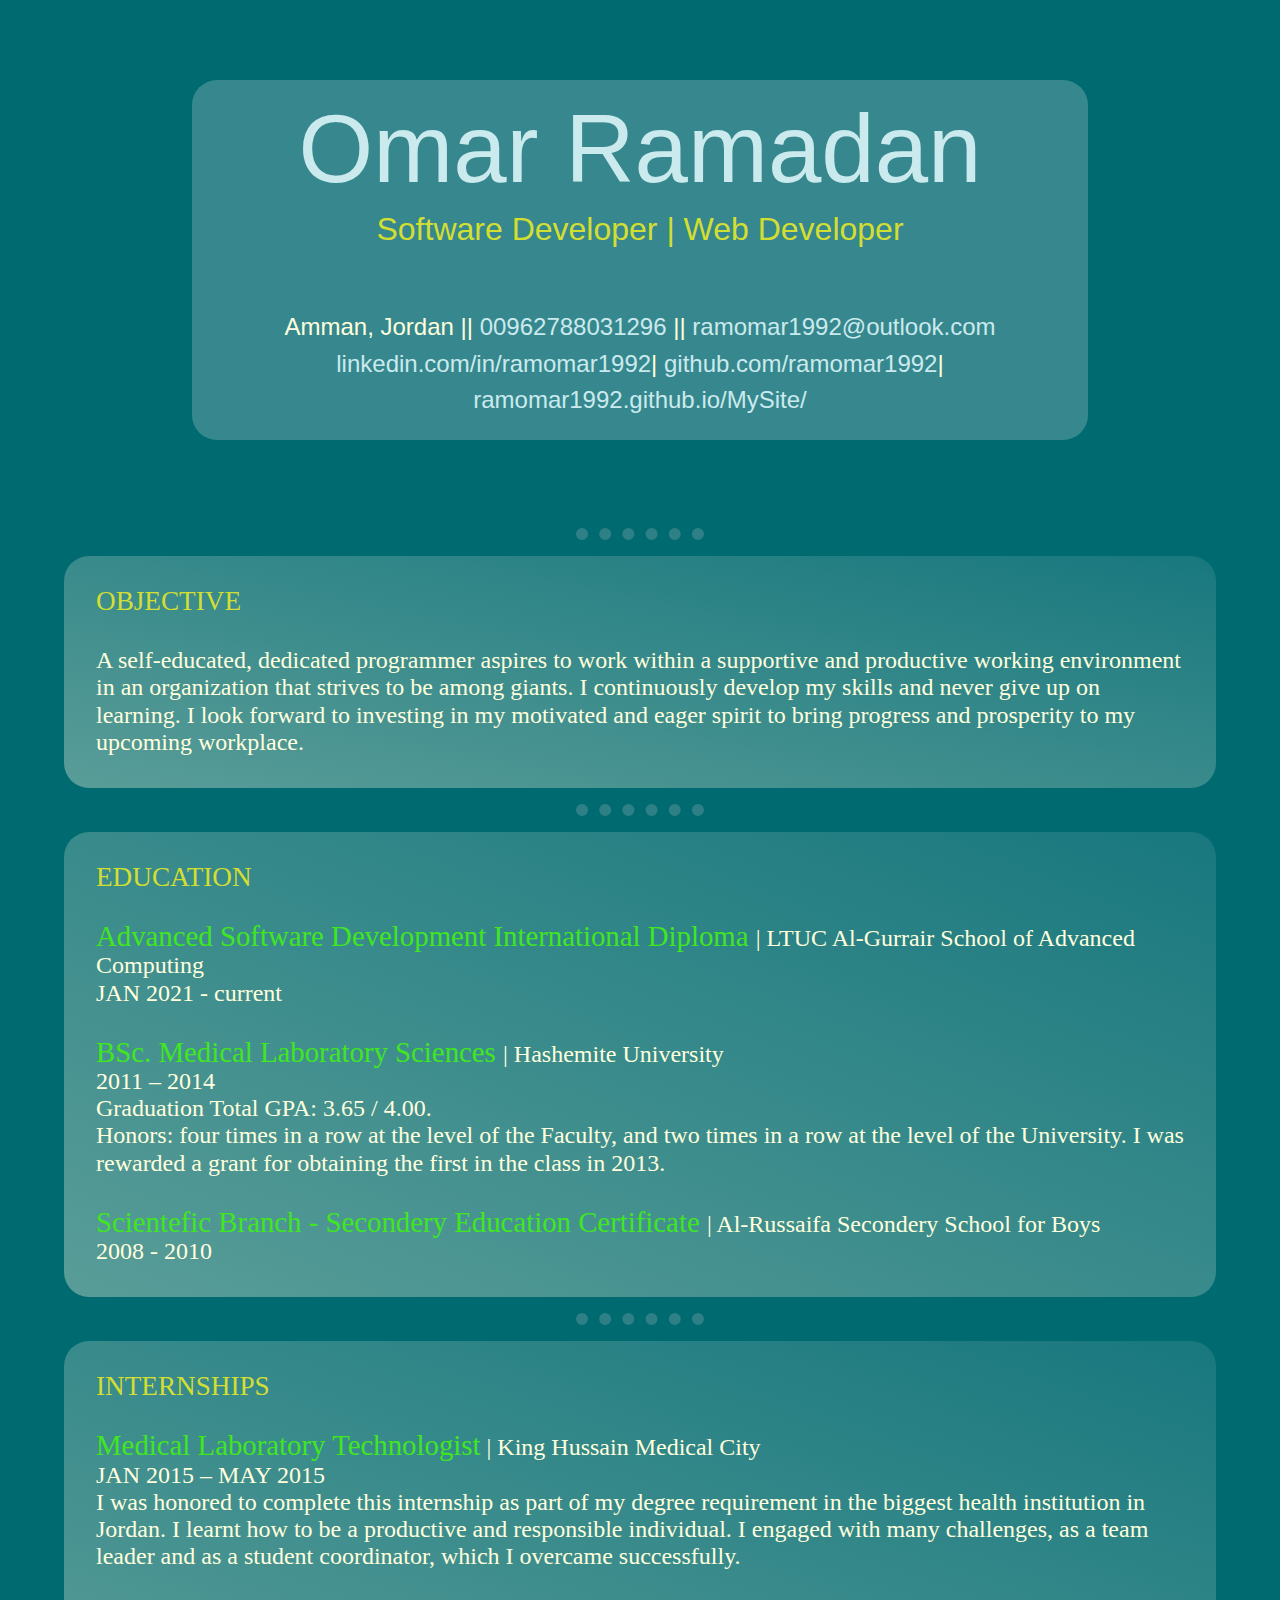
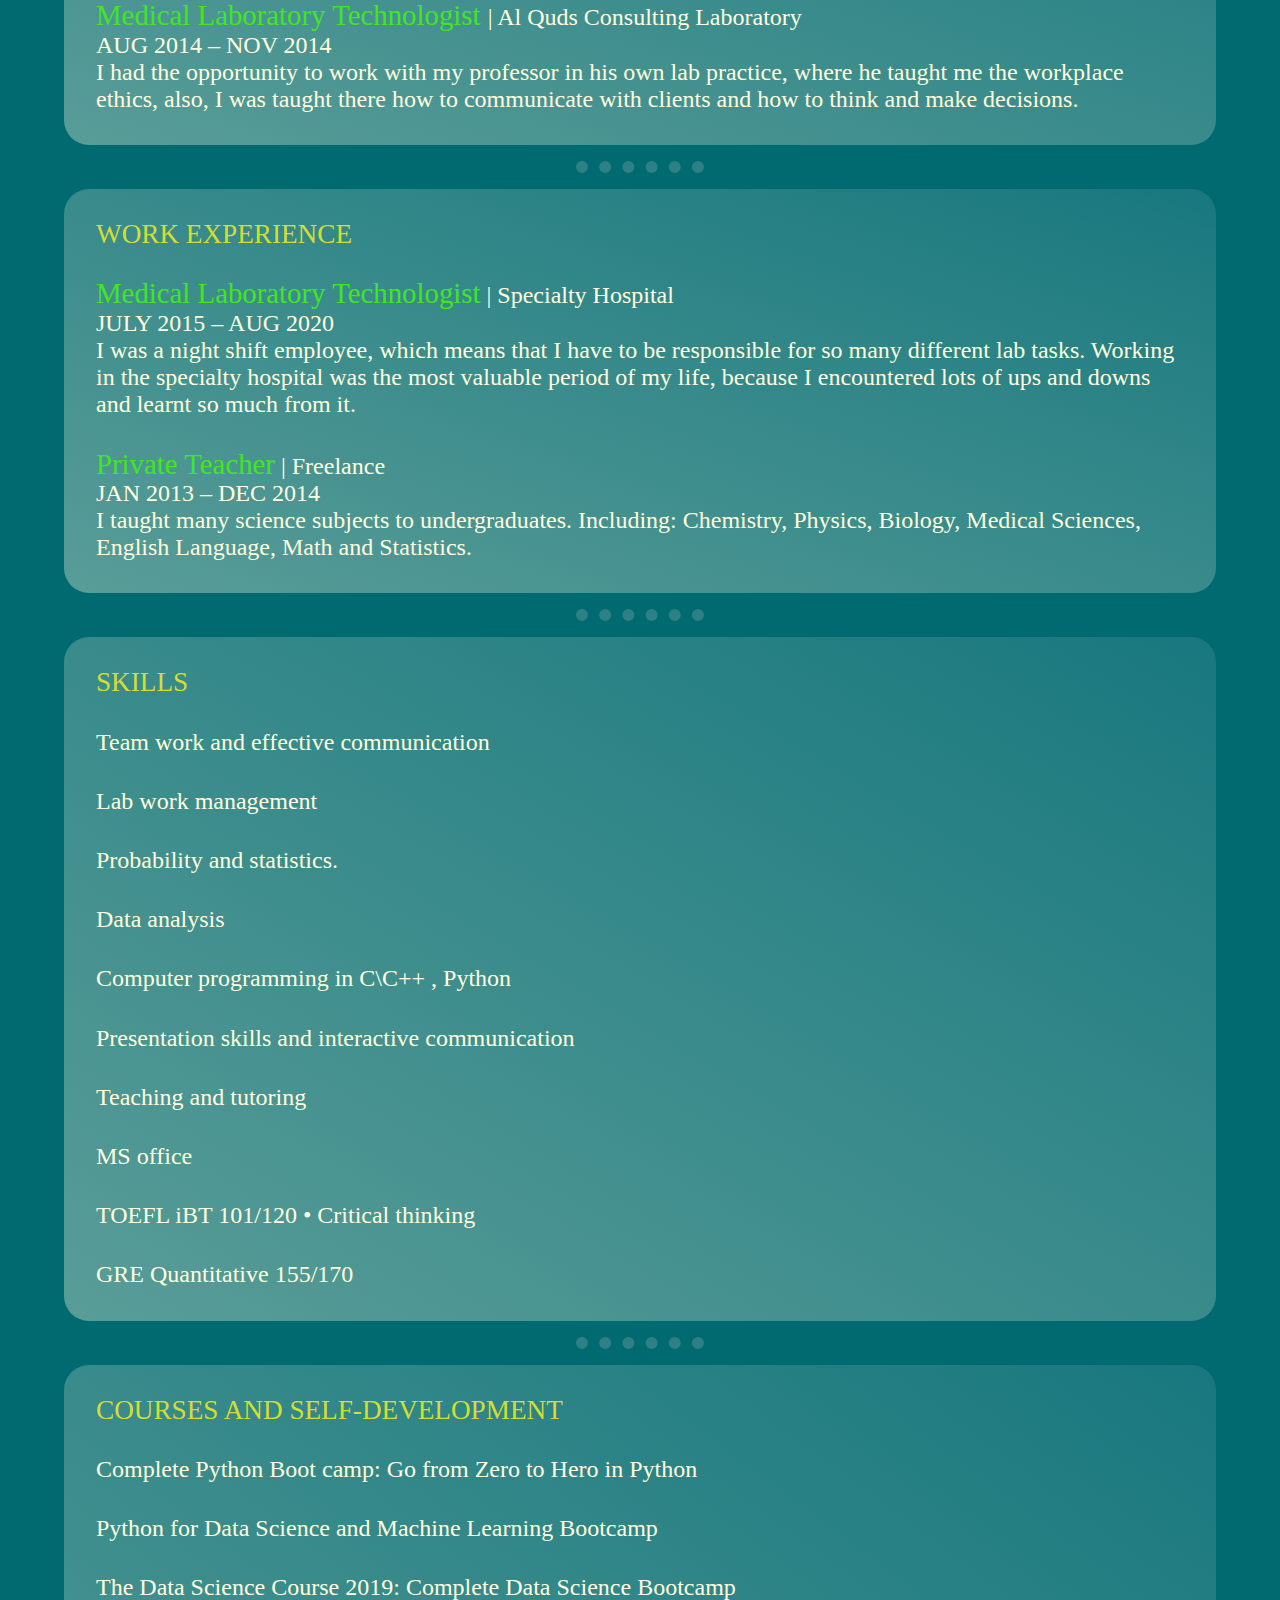
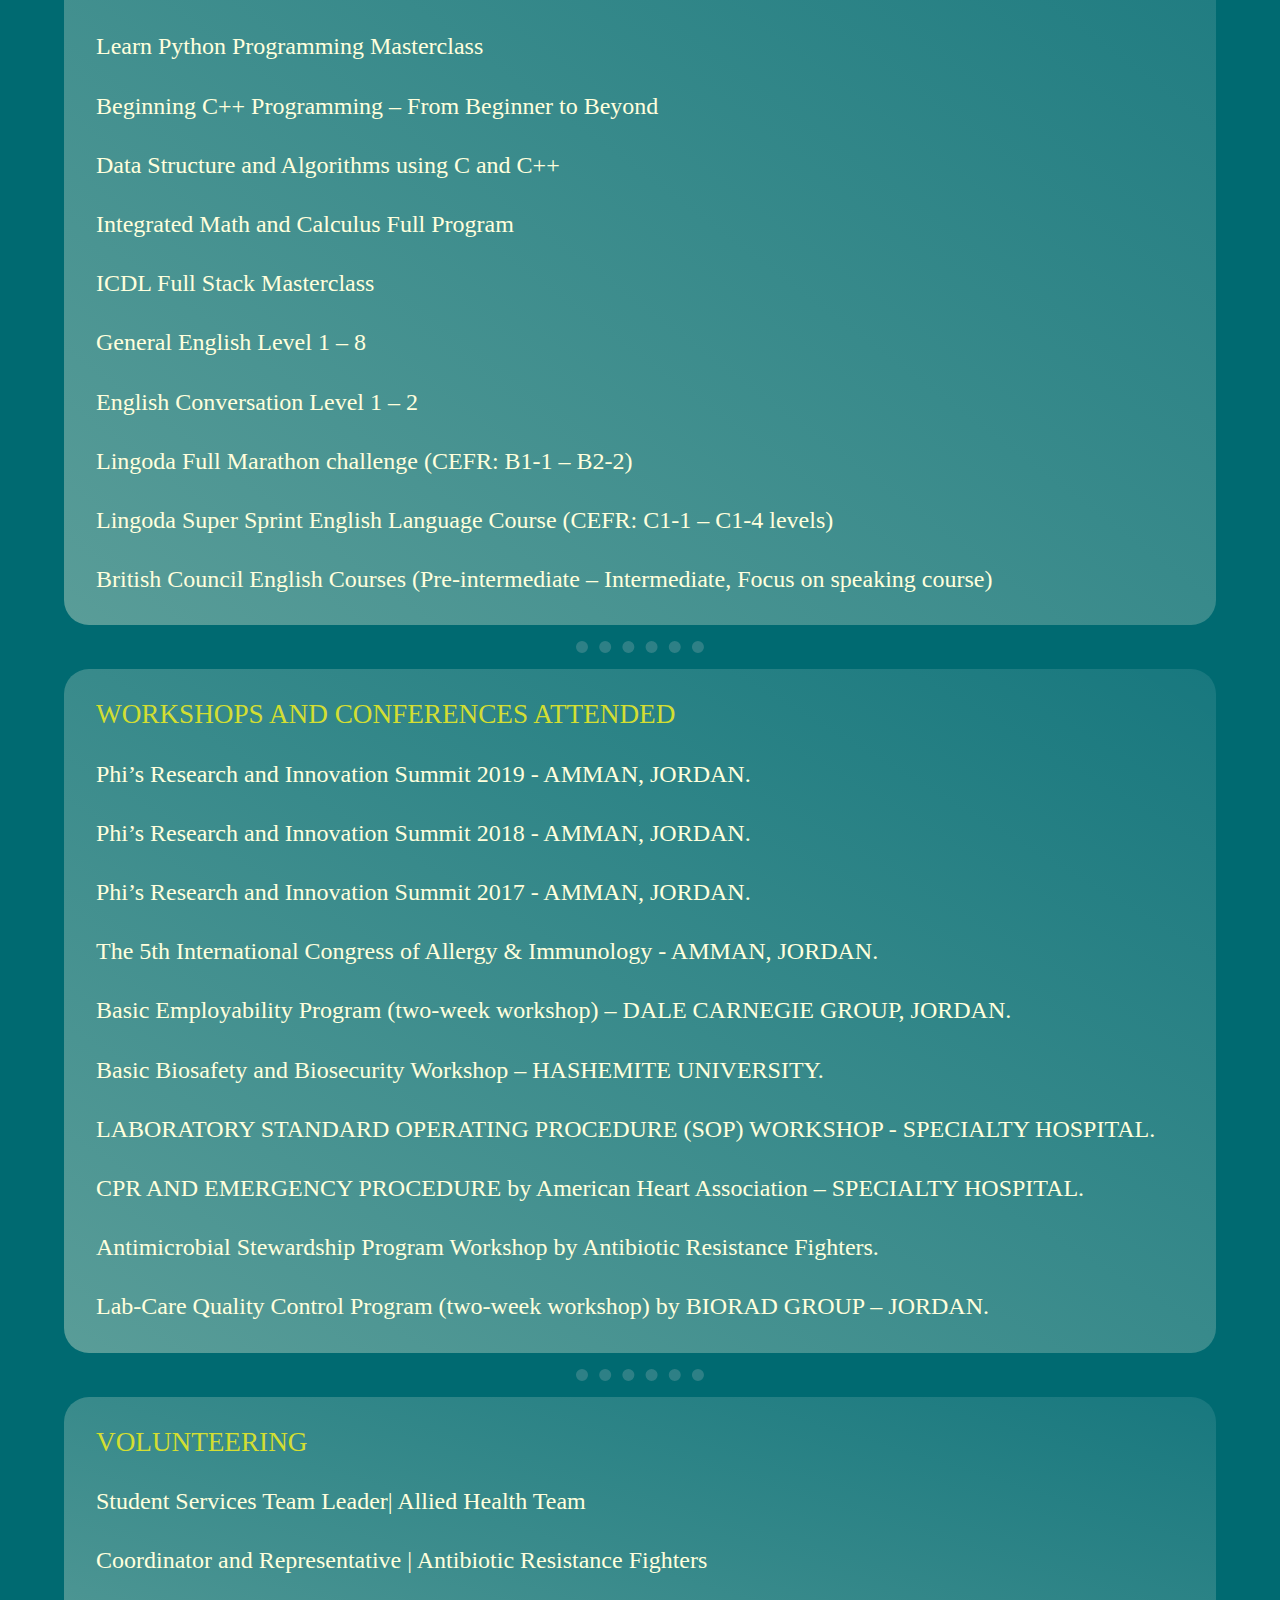
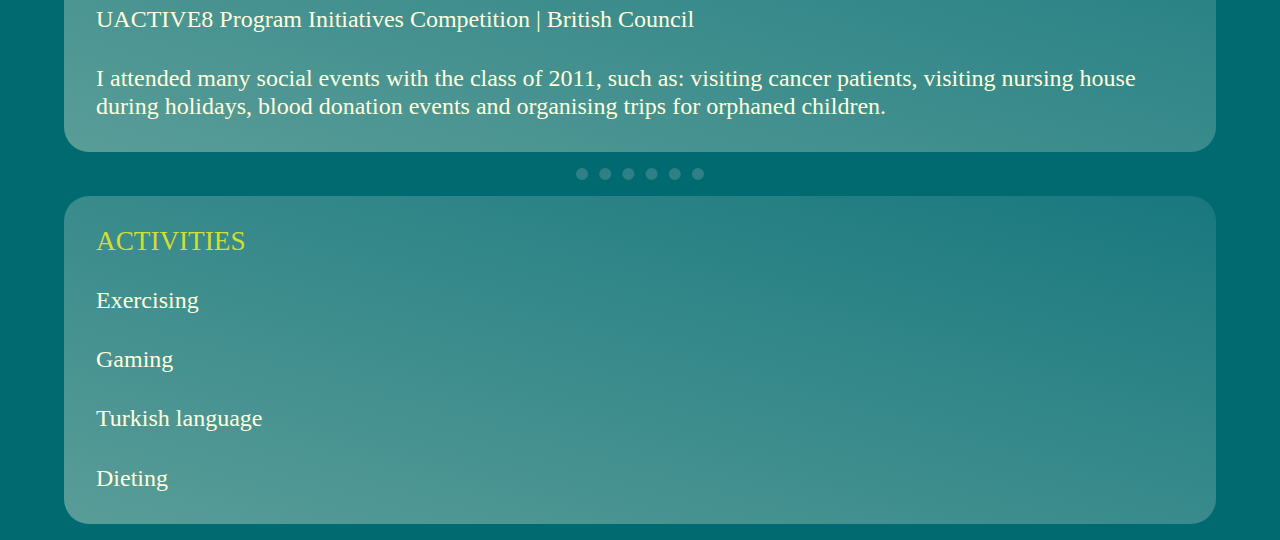
<file: index.html>
<!DOCTYPE html>
<html lang="en">

<head>
  <link rel="stylesheet" href="styles.css">
  <meta charset="UTF-8">
  <meta name="viewport" content="width=device-width, initial-scale=1.0">
  <meta http-equiv="X-UA-Compatible" content="ie=edge">
  <title>🌹 Omar's Personal Webpage!!</title>
</head>

<body>
  <header>
    <section class="headpart">

      <hgroup class="names">

        <h1 class="name">Omar Ramadan</h1>
        <h2 class="position">Software Developer | Web Developer</h2>
      </hgroup>




      <p class="contact">

        Amman, Jordan || <a href="tel:+962788031296">00962788031296</a> || <a
          href="mailto:ramomar1992@outlook.com">ramomar1992@outlook.com</a>
        <br /> <a href="https://www.linkedin.com/in/ramomar1992/">linkedin.com/in/ramomar1992</a>|
        <a href="https://github.com/ramomar1992"> github.com/ramomar1992</a>|
        <a href="https://ramomar1992.github.io/MySite/">ramomar1992.github.io/MySite/</a>
      </p>

    </section>



  </header>
  <main>

    <hr />


    <section class="sect">

      <h2>OBJECTIVE</h2>

      <p>A self-educated, dedicated programmer aspires to work within a supportive and productive working environment in
        an organization that strives to be among giants. I continuously develop my skills and never give up on learning.
        I
        look forward to investing in my motivated and eager spirit to bring progress and prosperity to my upcoming
        workplace.</p>
    </section>
    <hr />
    <section class="sect">

      <h2>EDUCATION</h2>
      <ul>

        <li>
          </p>
          <p> <em> Advanced Software Development International Diploma </em>| LTUC Al-Gurrair School of Advanced
            Computing
            <br /> JAN 2021 - current
        </li>
        <li>
          <p>
            <em> BSc. Medical Laboratory Sciences </em>| Hashemite University
            <br /> 2011 – 2014
            <br /> Graduation Total GPA: 3.65 / 4.00.
            <br /> Honors: four times in a row at the level of the Faculty, and two times in a row at the level of the
            University. I was rewarded a grant for obtaining the first in the class in 2013.
          </p>
        </li>
        <li>
          <p>
            <em>Scientefic Branch - Secondery Education Certificate </em>| Al-Russaifa Secondery School for Boys
            <br /> 2008 - 2010
          </p>
        </li>
      </ul>
    </section>
    <hr />
    <section class="sect">

      <h2>INTERNSHIPS</h2>
      <ul>
        <li>
          <p>

            <em> Medical Laboratory Technologist</em> | King Hussain Medical City <br>
            JAN 2015 – MAY 2015 <br>
            I was honored to complete this internship as part of my degree requirement in the biggest health institution
            in
            Jordan. I learnt how to be a productive and responsible individual. I engaged with many challenges, as a
            team
            leader
            and as a student coordinator, which I overcame successfully.
        </li>
        </p>
        <li>
          <p>

            <em> Medical Laboratory Technologist </em>| Al Quds Consulting Laboratory <br>
            AUG 2014 – NOV 2014 <br>
            I had the opportunity to work with my professor in his own lab practice, where he taught me the workplace
            ethics,
            also, I was taught there how to communicate with clients and how to think and make decisions.
          </p>
        </li>
      </ul>
    </section>
    <hr />
    <section class="sect">

      <h2>WORK EXPERIENCE</h2>
      <ul>
        <li>
          <p><em>Medical Laboratory Technologist</em> | Specialty Hospital
            <br /> JULY 2015 – AUG 2020
            <br />I was a night shift employee, which means that I have to be responsible for so many different lab
            tasks.
            Working in the specialty hospital was the most valuable period of my life, because I encountered lots of ups
            and
            downs and
            learnt so much from it.


          </p>
        </li>
        <li>
          <p><em>Private Teacher</em> | Freelance <br>
            JAN 2013 – DEC 2014<br />
            I taught many science subjects to undergraduates. Including: Chemistry, Physics, Biology, Medical Sciences,
            English Language, Math and Statistics.
          </p>
        </li>
      </ul>
    </section>
    <hr />
    <section class="sect">

      <h2>SKILLS</h2>
      <ul>
        <li>
          <p>

            Team work and effective communication
          </p>

        </li>
        <li>
          <p>

            Lab work management
          </p>

        </li>
        <li>
          <p>

            Probability and statistics.
          </p>
        </li>
        <li>
          <p>

            Data analysis

          </p>
        </li>
        <li>
          <p>

            Computer programming in C\C++ , Python
          </p>

        </li>
        <li>
          <p>

            Presentation skills and interactive communication

          </p>
        </li>
        <li>
          <p>

            Teaching and tutoring
          </p>

        </li>
        <li>
          <p>

            MS office
          </p>

        </li>
        <li>
          <p>

            TOEFL iBT 101/120 • Critical thinking
          </p>

        </li>
        <li>
          <p>

            GRE Quantitative 155/170
          </p>

        </li>
      </ul>
    </section>

    <hr />


    <section class="sect">

      <h2>COURSES AND SELF-DEVELOPMENT</h2>
      <ul>
        <li>
          <p>

            Complete Python Boot camp: Go from Zero to Hero in Python
          </p>
        </li>
        <li>
          <p>
            Python for Data Science and Machine Learning Bootcamp

          </p>
        </li>
        <li>
          <p>
            The Data Science Course 2019: Complete Data Science Bootcamp

          </p>
        </li>
        <li>
          <p>
            Learn Python Programming Masterclass

          </p>
        </li>
        <li>
          <p>
            Beginning C++ Programming – From Beginner to Beyond

          </p>
        </li>
        <li>
          <p>
            Data Structure and Algorithms using C and C++

          </p>
        </li>
        <li>
          <p>
            Integrated Math and Calculus Full Program

          </p>
        </li>
        <li>
          <p>
            ICDL Full Stack Masterclass

          </p>
        </li>
        <li>
          <p>
            General English Level 1 – 8

          </p>
        </li>
        <li>
          <p>
            English Conversation Level 1 – 2

          </p>
        </li>
        <li>
          <p>
            Lingoda Full Marathon challenge (CEFR: B1-1 – B2-2)

          </p>
        </li>
        <li>
          <p>
            Lingoda Super Sprint English Language Course (CEFR: C1-1 – C1-4 levels)

          </p>
        </li>
        <li>
          <p>
            British Council English Courses (Pre-intermediate – Intermediate, Focus on speaking course)

          </p>
        </li>
      </ul>
    </section>
    <hr />
    <section class="sect">

      <h2>WORKSHOPS AND CONFERENCES ATTENDED</h2>
      <ul>
        <li>
          <p>

            Phi’s Research and Innovation Summit 2019 - AMMAN, JORDAN.
          </p>
        </li>
        <li>
          <p>
            Phi’s Research and Innovation Summit 2018 - AMMAN, JORDAN.

          </p>
        </li>
        <li>
          <p>
            Phi’s Research and Innovation Summit 2017 - AMMAN, JORDAN.

          </p>
        </li>
        <li>
          <p>
            The 5th International Congress of Allergy & Immunology - AMMAN, JORDAN.

          </p>
        </li>
        <li>
          <p>
            Basic Employability Program (two-week workshop) – DALE CARNEGIE GROUP, JORDAN.

          </p>
        </li>
        <li>
          <p>
            Basic Biosafety and Biosecurity Workshop – HASHEMITE UNIVERSITY.

          </p>
        </li>
        <li>
          <p>
            LABORATORY STANDARD OPERATING PROCEDURE (SOP) WORKSHOP - SPECIALTY HOSPITAL.

          </p>
        </li>
        <li>
          <p>
            CPR AND EMERGENCY PROCEDURE by American Heart Association – SPECIALTY HOSPITAL.

          </p>
        </li>
        <li>
          <p>
            Antimicrobial Stewardship Program Workshop by Antibiotic Resistance Fighters.

          </p>
        </li>
        <li>
          <p>
            Lab-Care Quality Control Program (two-week workshop) by BIORAD GROUP – JORDAN.

          </p>
        </li>
      </ul>

    </section>
    <hr />
    <section class="sect">

      <h2>VOLUNTEERING</h2>
      <ul>
        <li>
          <p>
            Student Services Team Leader| Allied Health Team

          </p>
        </li>
        <li>
          <p>

            Coordinator and Representative | Antibiotic Resistance Fighters
          </p>
        </li>
        <li>
          <p>

            UACTIVE8 Program Initiatives Competition | British Council
          </p>
        </li>
      </ul>
      <p class="paragraph">

        I attended many social events with the class of 2011, such as: visiting cancer patients, visiting nursing
        house during holidays, blood donation events and organising trips for orphaned children.
      </p>
    </section>

    <hr />
    <section class="sect">

      <h2> ACTIVITIES</h2>

      <ul>
        <li>
          <p>
            Exercising
          </p>
        </li>
        <li>
          <p>
            Gaming
          </p>
        </li>
        <li>
          <p>
            Turkish language
          </p>
        </li>
        <li>
          <p>
            Dieting
          </p>
        </li>
      </ul>
    </section>

  </main>



  <footer>

  </footer>
</body>

</html>
</file>
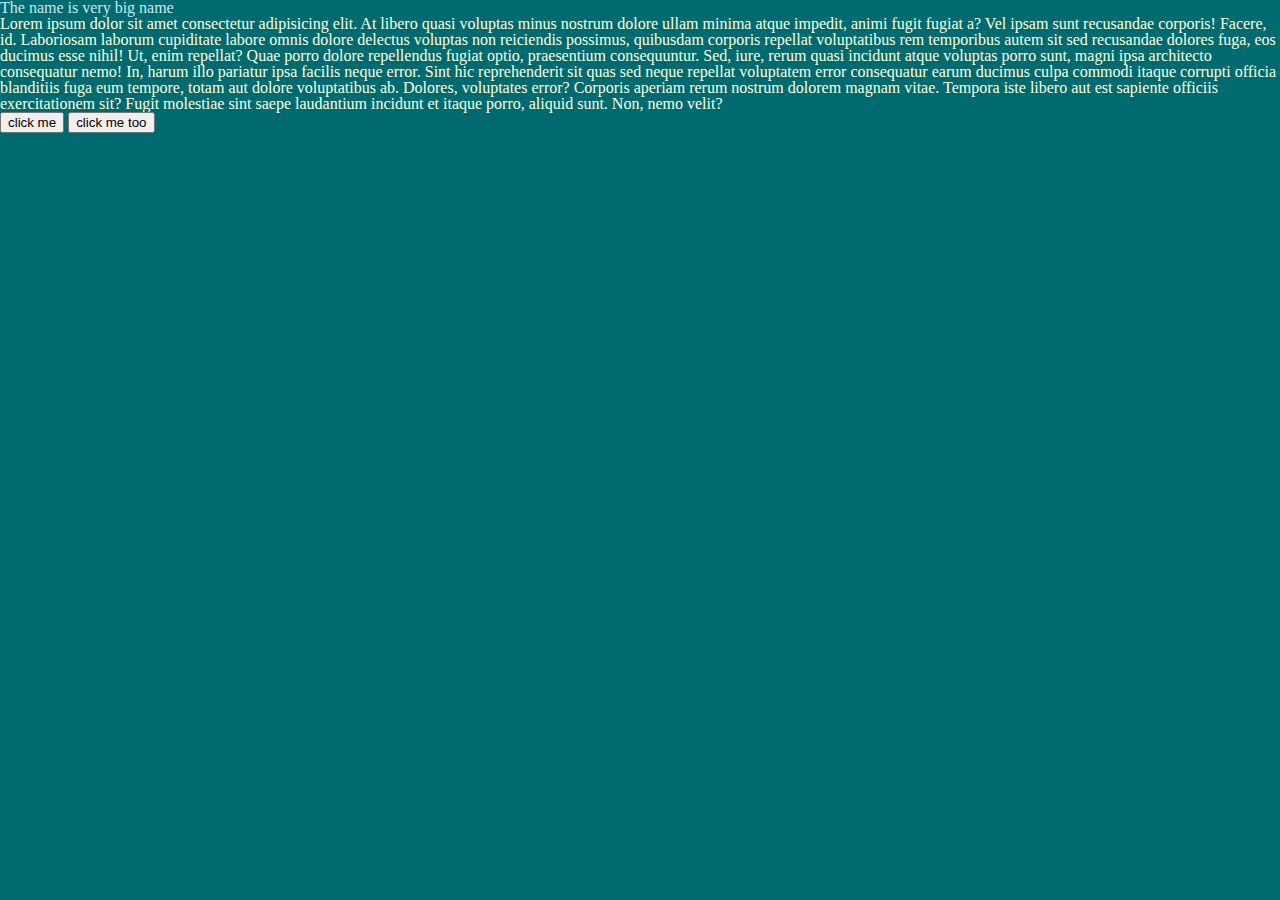
<file: secondpage.html>
<!DOCTYPE html>
<html lang="en">
<head>
    <meta charset="UTF-8">
    <meta name="viewport" content="width=device-width, initial-scale=1.0">
    <title>Document</title>
    <link rel="stylesheet" href="styles.css">
</head>
<body>
    <h1>The name is very big name</h1>
    <p>Lorem ipsum dolor sit amet consectetur adipisicing elit. At libero quasi voluptas minus nostrum dolore ullam minima atque impedit, animi fugit fugiat a? Vel ipsam sunt recusandae corporis! Facere, id.
    Laboriosam laborum cupiditate labore omnis dolore delectus voluptas non reiciendis possimus, quibusdam corporis repellat voluptatibus rem temporibus autem sit sed recusandae dolores fuga, eos ducimus esse nihil! Ut, enim repellat?
    Quae porro dolore repellendus fugiat optio, praesentium consequuntur. Sed, iure, rerum quasi incidunt atque voluptas porro sunt, magni ipsa architecto consequatur nemo! In, harum illo pariatur ipsa facilis neque error.
    Sint hic reprehenderit sit quas sed neque repellat voluptatem error consequatur earum ducimus culpa commodi itaque corrupti officia blanditiis fuga eum tempore, totam aut dolore voluptatibus ab. Dolores, voluptates error?
    Corporis aperiam rerum nostrum dolorem magnam vitae. Tempora iste libero aut est sapiente officiis exercitationem sit? Fugit molestiae sint saepe laudantium incidunt et itaque porro, aliquid sunt. Non, nemo velit?</p>
    <button>click me</button>
    <button>click me too</button>
</body>
</html>
</file>
<file: styles.css>
/* http://meyerweb.com/eric/tools/css/reset/ 
   v2.0 | 20110126
   License: none (public domain)
*/

html,
body,
div,
span,
applet,
object,
iframe,
h1,
h2,
h3,
h4,
h5,
h6,
p,
blockquote,
pre,
a,
abbr,
acronym,
address,
big,
cite,
code,
del,
dfn,
em,
img,
ins,
kbd,
q,
s,
samp,
small,
strike,
strong,
sub,
sup,
tt,
var,
b,
u,
i,
center,
dl,
dt,
dd,
ol,
ul,
li,
fieldset,
form,
label,
legend,
table,
caption,
tbody,
tfoot,
thead,
tr,
th,
td,
article,
aside,
canvas,
details,
embed,
figure,
figcaption,
footer,
header,
hgroup,
menu,
nav,
output,
ruby,
section,
summary,
time,
mark,
audio,
video {
  margin: 0;
  padding: 0;
  border: 0;
  font-size: 100%;
  font: inherit;
  vertical-align: baseline;
}

/* HTML5 display-role reset for older browsers */
article,
aside,
details,
figcaption,
figure,
footer,
header,
hgroup,
menu,
nav,
section {
  display: block;
}

body {
  line-height: 1;
}

ol,
ul {
  list-style: none;
}

blockquote,
q {
  quotes: none;
}

blockquote:before,
blockquote:after,
q:before,
q:after {
  content: '';
  content: none;
}

table {
  border-collapse: collapse;
  border-spacing: 0;
}

h1,
h2 {
  width: fit-content;
  height: fit-content;
}

body {
  background-color: #006a71;
  color: #ffffdd;
}

h1 {
  color: #cbeaed;
}

p {
  color: #ffffdd;
}

em {
  color: rgb(64, 231, 31);
  font-size: larger;
}

img {
  height: 300px;
  width: 300px;
}

h2 {
  color: #d3de32;
}

hr {
  border-color: rgba(211, 211, 211, 0.219);
  border-style: none;
  border-top-style: dotted;
  border-width: 12px;
  width: 10%;
}

header {
  display: flex;
  flex-wrap: wrap;
  align-items: center;
  justify-content: center;
  text-align: center;
}

section.headpart {
  width: 70%;
  min-height: 40vh;
  background-color: rgba(245, 245, 245, 0.219);
  display: flex;
  flex-wrap: wrap;
  flex-direction: column;
  justify-content: center;
  align-content: center;
  border-radius: 25px;
  margin-bottom: 5rem;
  margin-top: 5rem;

}

.contact {
  text-align: center;
  margin-top: 4rem;
  font-size: 1.5rem;
  line-height: 2.3rem;
  font-family: Verdana, Geneva, Tahoma, sans-serif;
}

.contact a:hover {
  text-decoration: solid;
  color: darkseagreen;
  font-size: larger;
}

.contact a {
  text-decoration: none;
  color: #cbeaed;

}

.position {
  font-size: 2rem;
  margin-top: 1rem;
}

.name {
  font-size: 6rem;

}

.names {
  display: flex;
  justify-content: center;
  flex-direction: column;
  align-items: center;
  font-family: 'Trebuchet MS', 'Lucida Sans Unicode', 'Lucida Grande', 'Lucida Sans', Arial, sans-serif;
}

.sect {
  width: 85%;
  margin: 1rem auto 1rem;
  padding: 2rem;
  border-radius: 25px;
  line-height: 1.7rem;

  background: linear-gradient(to left bottom, rgba(255, 255, 255, 0.096), rgba(245, 245, 220, 0.363));
}

.sect h2 {
  font-size: 1.7rem;
}

.sect p {
  font-size: 1.5rem;
  margin-top: 2rem;
}

.sect ul {
  margin-top: 2rem;
}

.paragraph {
  width: fit-content;
  margin: 0 auto;
}
</file>
